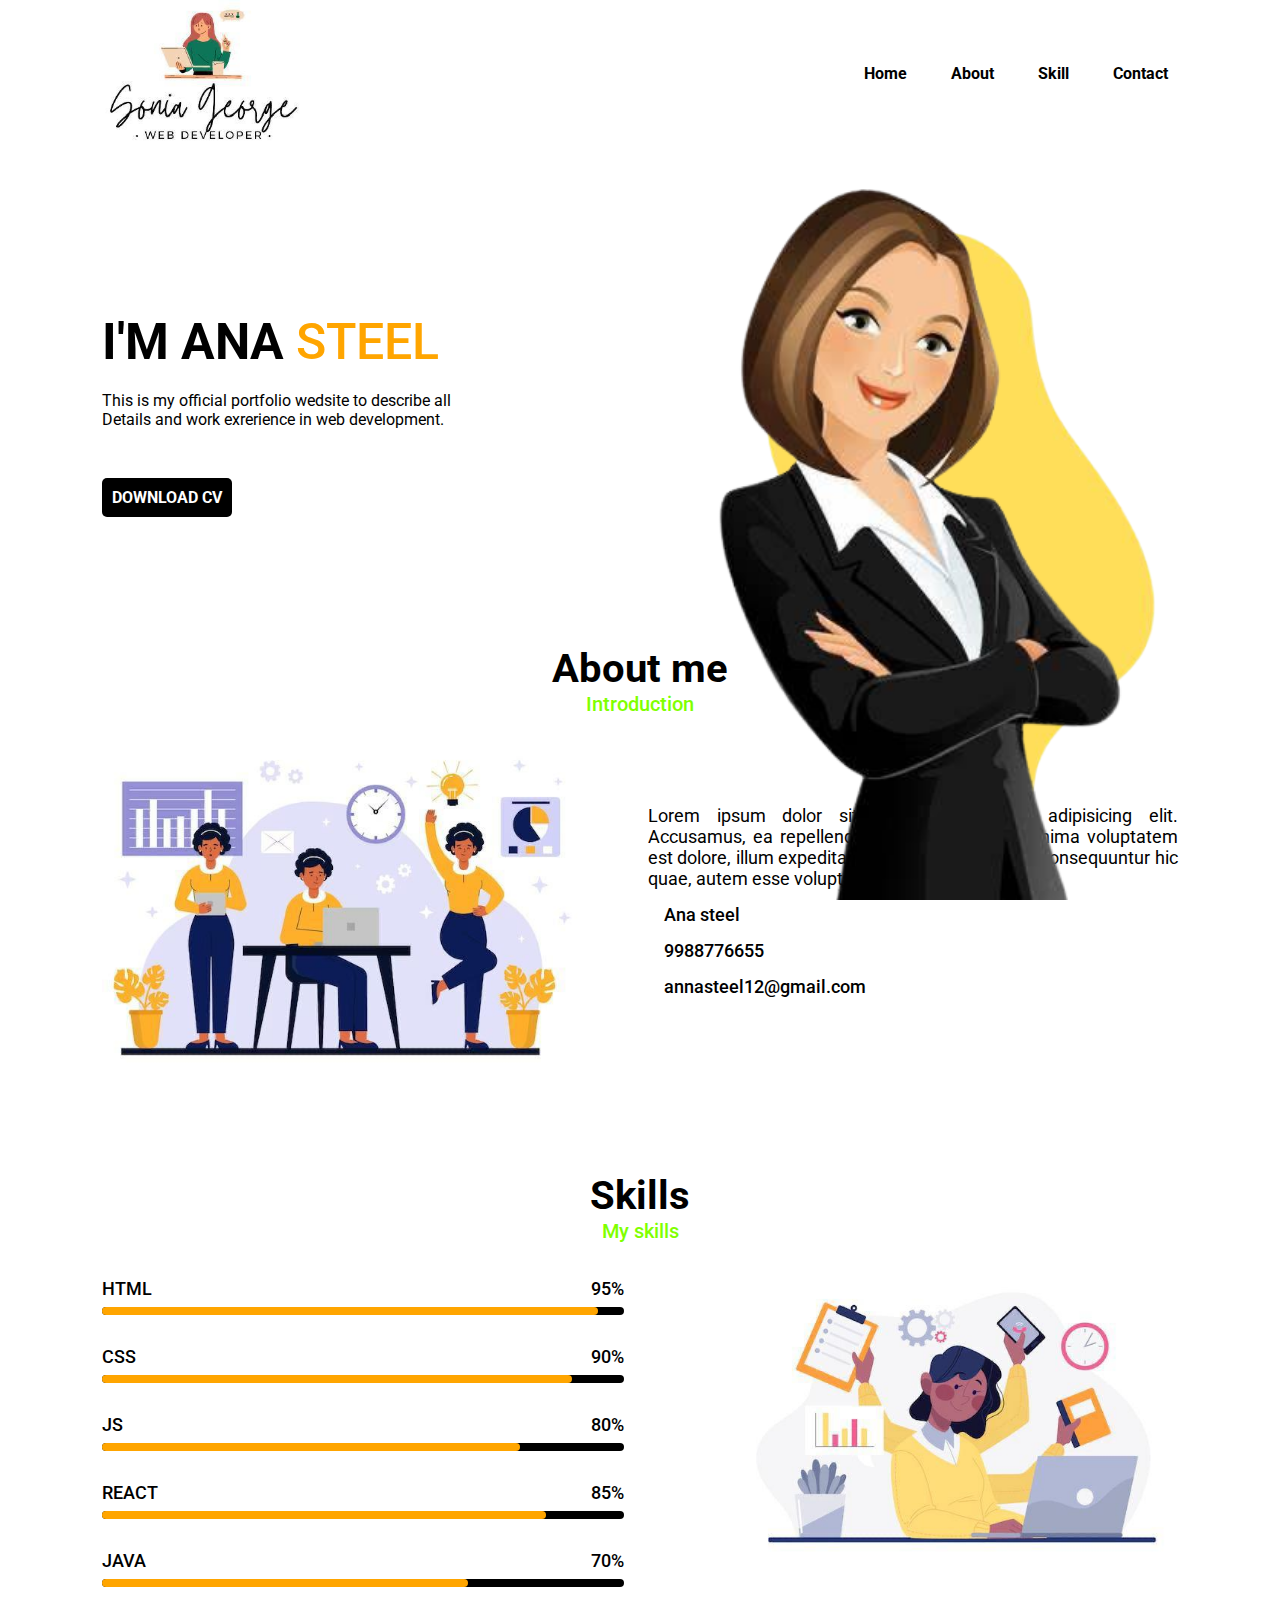
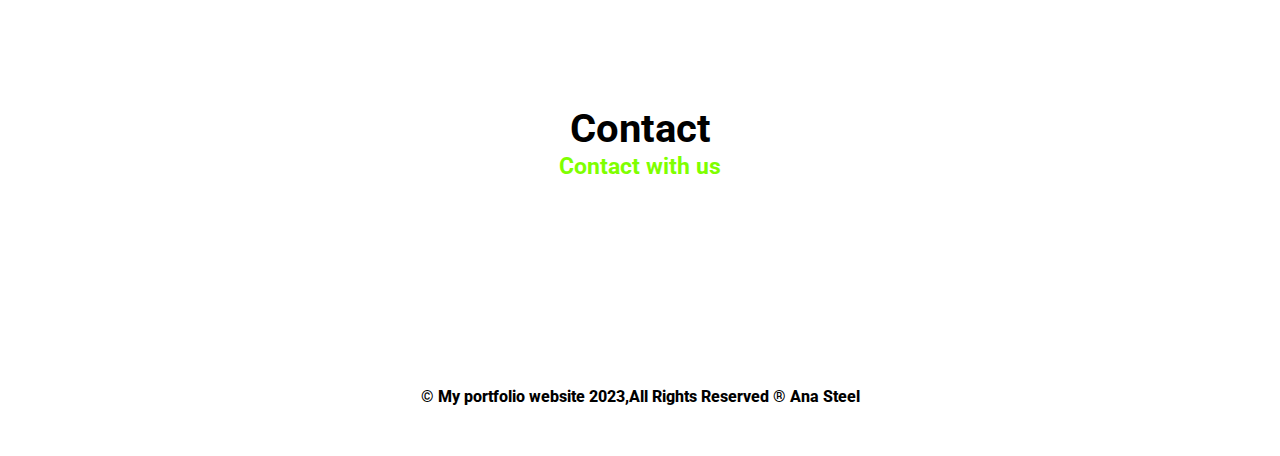
<file: index.html>
<!DOCTYPE html>
<html lang="en">
<head>
    <meta charset="UTF-8">
    <meta name="viewport" content="width=device-width, initial-scale=1.0">
    <title>portfolio</title>
    <link rel="stylesheet" href="style.css">
    <!-- font -->
    <link rel="preconnect" href="https://fonts.googleapis.com">
<link rel="preconnect" href="https://fonts.gstatic.com" crossorigin>
<link href="https://fonts.googleapis.com/css2?family=Mooli&family=Roboto:wght@500&display=swap" rel="stylesheet">
<!-- font awsome -->
<link rel="stylesheet" href="https://cdnjs.cloudflare.com/ajax/libs/font-awesome/6.4.2/css/all.min.css" integrity="sha512-z3gLpd7yknf1YoNbCzqRKc4qyor8gaKU1qmn+CShxbuBusANI9QpRohGBreCFkKxLhei6S9CQXFEbbKuqLg0DA==" crossorigin="anonymous" referrerpolicy="no-referrer" />
</head>
<body>
    <div id="container" class="container">
        <!-- navbar -->
        <nav>
            <img class="logo" src="./emplm.jpg" alt="logo">
            <ul>
                <li class="list-item"><a class="links" href="#home">Home</a></li>
                <li class="list-item"><a class="links" href="#about">About</a></li>
                <li class="list-item"><a class="links"href="#skill">Skill</a></li>
                <li class="list-item"><a class="links"href="#contact">Contact</a></li>
            </ul>
        </nav>
        <!-- home -->
    <section id="home">
           <div class="title">
            <h1 id="username">I'M ANA <span id="lname">STEEL</span> </h1>
            <P>This is my official portfolio wedsite to describe all
                <br>
                Details and work exrerience in web development.
            </P>
            <br>
           <a id="download" href="./CV.pdf">DOWNLOAD CV</a>
        </div>
    <div class="images">
         <img class="shape" src="./remvd img2.png" alt="shape">
        <img class="girl" src="./remvd img.png" alt="girl">
        <!-- <img class="girl" src="./remvd img.png" alt="girl"> -->


            </div>
        </section>
<!-- about -->
  <section id="about">
   <div class="about-head">
    <h2 class="mainhead">About me</h2>
    <span class="subhead">Introduction</span>
   </div>
   <div class="about-content">
    <div class="about-img">
        <img src="./peep.jpg" alt="about">
    </div>
    <div class="about-details">
        <p>Lorem ipsum dolor sit, amet consectetur adipisicing elit. Accusamus, ea repellendus sed doloremque minima voluptatem est dolore, illum expedita neque consectetur. Qui consequuntur hic quae, autem esse voluptate. Cumque, alias.</p>
     <div class="Informations">
      <div class="info-box">
        <i class="fa-solid fa-user"></i>
        <span>Ana steel</span>
      </div>
        <div class="info-box">
            <i class="fa-solid fa-phone"></i>
                      <span>9988776655</span>
        </div>
            <div class="info-box">
                <i class="fa-solid fa-envelope"></i>           
                  <span>annasteel12@gmail.com</span>
            </div>
     </div>
    </div>
   </div>
  </section>

  <!-- skills -->
  <section id="skill">
    <div class="about-head">
        <h2 class="mainhead">Skills</h2>
        <span class="subhead">My skills</span>
     </div>
     <div class="skill-container">
        <div class="progress-bars">
       
            <!-- bar1 -->
            <div class="bar">
                <h3>HTML</h3>
                <span>95%</span>
                <div class="base-bar"></div>
                <div class="base-bar html-bar"></div>
            </div>
            <!-- bar2 -->
            <div class="bar">
                <h3>CSS</h3>
                <span>90%</span>
                <div class="base-bar"></div>
                <div class="base-bar css-bar"></div>
            </div>
            <!-- bar3-->
            <div class="bar">
                <h3>JS</h3>
                <span>80%</span>
                <div class="base-bar"></div>
                <div class="base-bar js-bar"></div>
            </div>
             <!-- bar4 -->
            <div class="bar">
                <h3>REACT</h3>
                <span>85%</span>
                <div class="base-bar"></div>
                <div class="base-bar react-bar"></div>
            </div>
            <!-- bar5 -->
            <div class="bar">
                <h3>JAVA</h3>
                <span>70%</span>
                <div class="base-bar"></div>
                <div class="base-bar java-bar"></div>
            </div>

        </div>
            <div class="skill-img">
            <img src="./snp.jpg" alt="skill">
             </div>
            </div>
  </section>
  <!-- contact -->
  <section id="contact">
<div class="about-head">
    <h2 class="mainhead">Contact</h2>
     <span class="subhead">
        <h3>Contact with us</h3>
     </span>
</div>
<!-- icons -->
<div class="icon-collection">
    <div class="icon">
        <a href="" target="_blank"><i class="fa-brands fa-linkedin-in brand"></i></a>
    </div>
    <div class="icon">
        <a href="" target="_blank"><i class="fa-brands fa-github brand"></i></a>
    </div>
    <div class="icon">
        <a href="" target="_blank"><i class="fa-brands fa-twitter brand"></i></a>
    </div>
    <div class="icon">
        <a href="" target="_blank"><i class="fa-brands fa-facebook brand"></i></a>
    </div>
    <div class="icon">
        <a href="" target="_blank"><i class="fa-brands fa-instagram brand"></i></a>
    </div>
    <div class="icon">
        <a href="" target="_blank"><i class="fa-regular fa-envelope brand"></i></a>
    </div>

</div>
  </section>
  <!-- footer -->
  <footer>
    <p>&copy; My portfolio website 2023,All Rights Reserved &reg; Ana Steel</p>
    <div class="up-arrow icon">
        <a href="#container"> <i class="fa-solid fa-arrow-up"></i></a>
    </div>
  </footer>
</body>
</html>
</file>
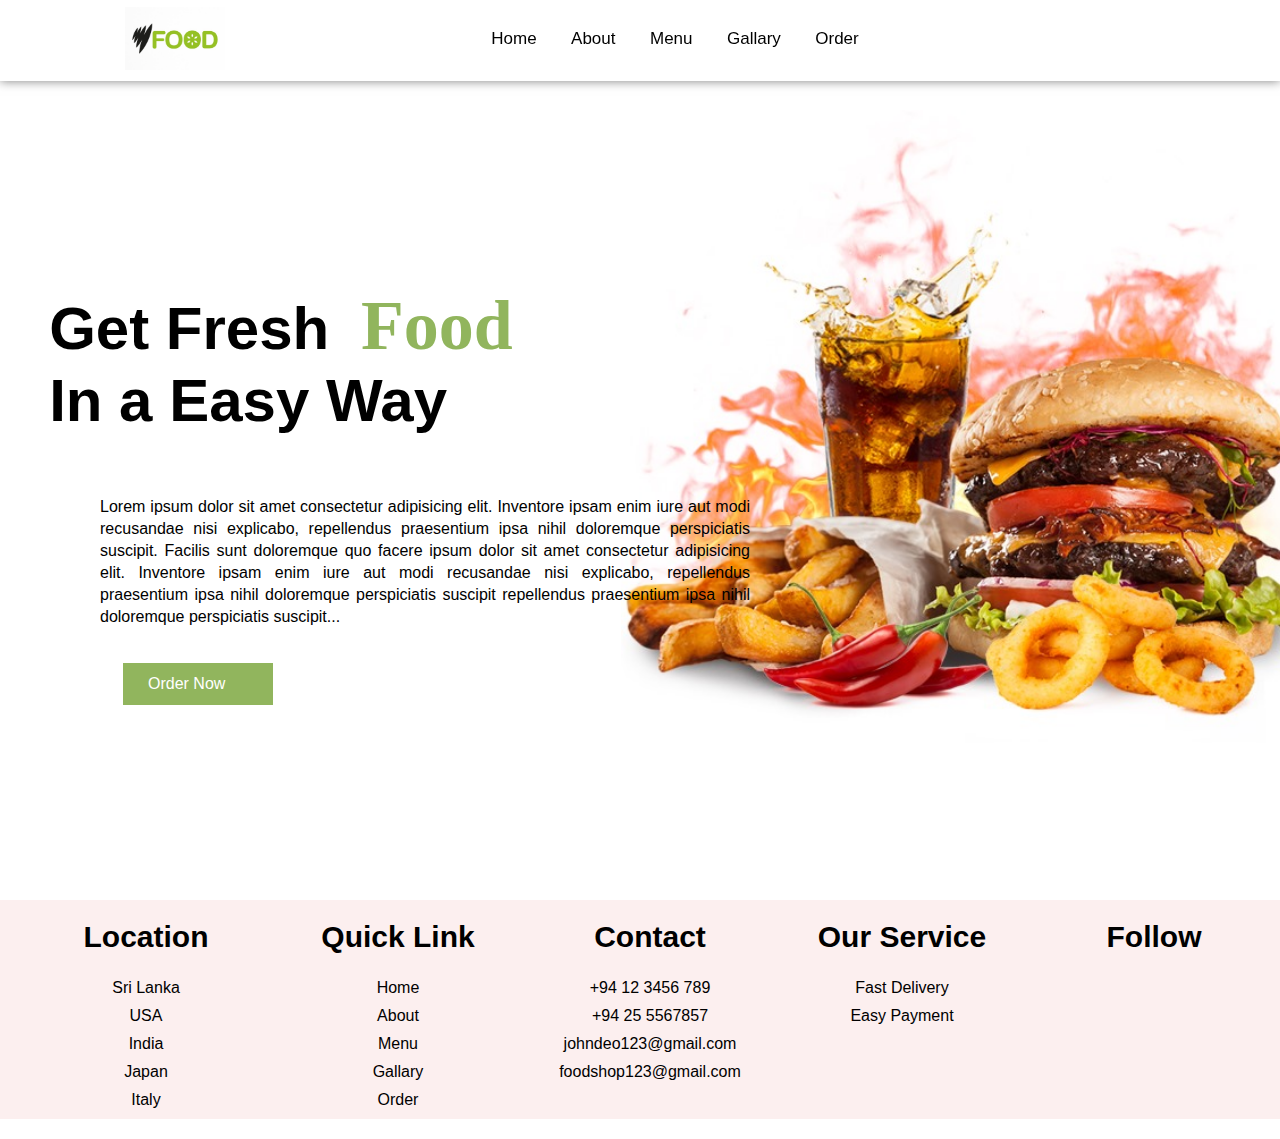
<file: ASMNT.HTML>
<!DOCTYPE html>
<html lang="en">
<head>
    <meta charset="UTF-8">
    <meta name="viewport" content="width=, initial-scale=1.0">
    <title>foodwebsite</title>
     <!-- google font -->
     <link rel="preconnect" href="https://fonts.googleapis.com">
     <link rel="preconnect" href="https://fonts.gstatic.com" crossorigin>
     <link href="https://fonts.googleapis.com/css2?family=Karla:ital@1&family=Mooli&family=Roboto+Slab&family=Roboto:wght@500&display=swap" rel="stylesheet">
       <!-- font awesom -->
       <link rel="stylesheet" href="https://cdnjs.cloudflare.com/ajax/libs/font-awesome/6.4.2/css/all.min.css" integrity="sha512-z3gLpd7yknf1YoNbCzqRKc4qyor8gaKU1qmn+CShxbuBusANI9QpRohGBreCFkKxLhei6S9CQXFEbbKuqLg0DA==" crossorigin="anonymous" referrerpolicy="no-referrer" />
       <link rel="stylesheet" href="./ASMNT.CSS"></link>
    </head>
    <body>
     <section id="Home">
        <nav>
            <div class="logo">
                <img src="./foodlogo.jpg" alt="">
            </div>

            <ul>
                <li><a href="#Home">Home</a></li>
                <li><a href="#About">About</a></li>
                <li><a href="#Menu">Menu</a></li>
                <li><a href="#Gallary">Gallary</a></li>
               
                <li><a href="#Order">Order</a></li>

            </ul>
              <div class="icon">
                <i class="fa-solid fa-magnifying-glass"></i>
                <i class="fa-solid fa-heart"></i>
                <i class="fa-solid fa-cart-shopping"></i>
              </div>

        </nav>
        <div class="main">
           <div class="men_text">
            <h1>Get Fresh <span>Food</span><br>In a Easy Way</h1>
           </div>
           <div class="main_image">
            <img src="./food .jpg" alt="">
           </div>
        </div>
        <p>
            Lorem ipsum dolor sit amet consectetur adipisicing elit. Inventore ipsam enim iure aut modi recusandae nisi explicabo, repellendus praesentium ipsa nihil doloremque perspiciatis suscipit. 
            Facilis sunt doloremque quo facere ipsum dolor sit amet consectetur adipisicing elit. Inventore ipsam enim iure aut modi recusandae nisi explicabo, repellendus praesentium ipsa nihil doloremque 
            perspiciatis suscipit repellendus praesentium ipsa nihil doloremque perspiciatis suscipit...
        </p>
        <div class="main_btn">
            <a href="#">Order Now</a>
            <i class="fa-solid fa-angle-right"></i>
        </div>
    </section>


    <!-- footer -->
    <footer>
        <div class="footer_main">
    
            <div class="footer_tag">
                <h2>Location</h2>
                <p>Sri Lanka</p>
                <p>USA</p>
                <p>India</p>
                <p>Japan</p>
                <p>Italy</p>
            </div>
    
           
            <div class="footer_tag">
                <h2>Quick Link</h2>
                <p>Home</p>
                <p>About</p>
                <p>Menu</p>
                <p>Gallary</p>
                <p>Order</p>
            </div>
    
            
            <div class="footer_tag">
                <h2>Contact</h2>
                <p>+94 12 3456 789</p>
                <p>+94 25 5567857</p>
                <p>johndeo123@gmail.com</p>
                <p>foodshop123@gmail.com</p>
            </div>
    
            
            <div class="footer_tag">
                <h2>Our Service</h2>
                <p>Fast Delivery</p>
                <p>Easy Payment</p>
            </div>
    
            
            <div class="footer_tag">
                <h2>Follow</h2>
                <i class="fa-brands fa-facebook"></i>
                <i class="fa-brands fa-instagram"></i>
                <i class="fa-brands fa-twitter"></i>
            </div>
        </div>
    </footer>
    
    
</body>
</html>
</file>
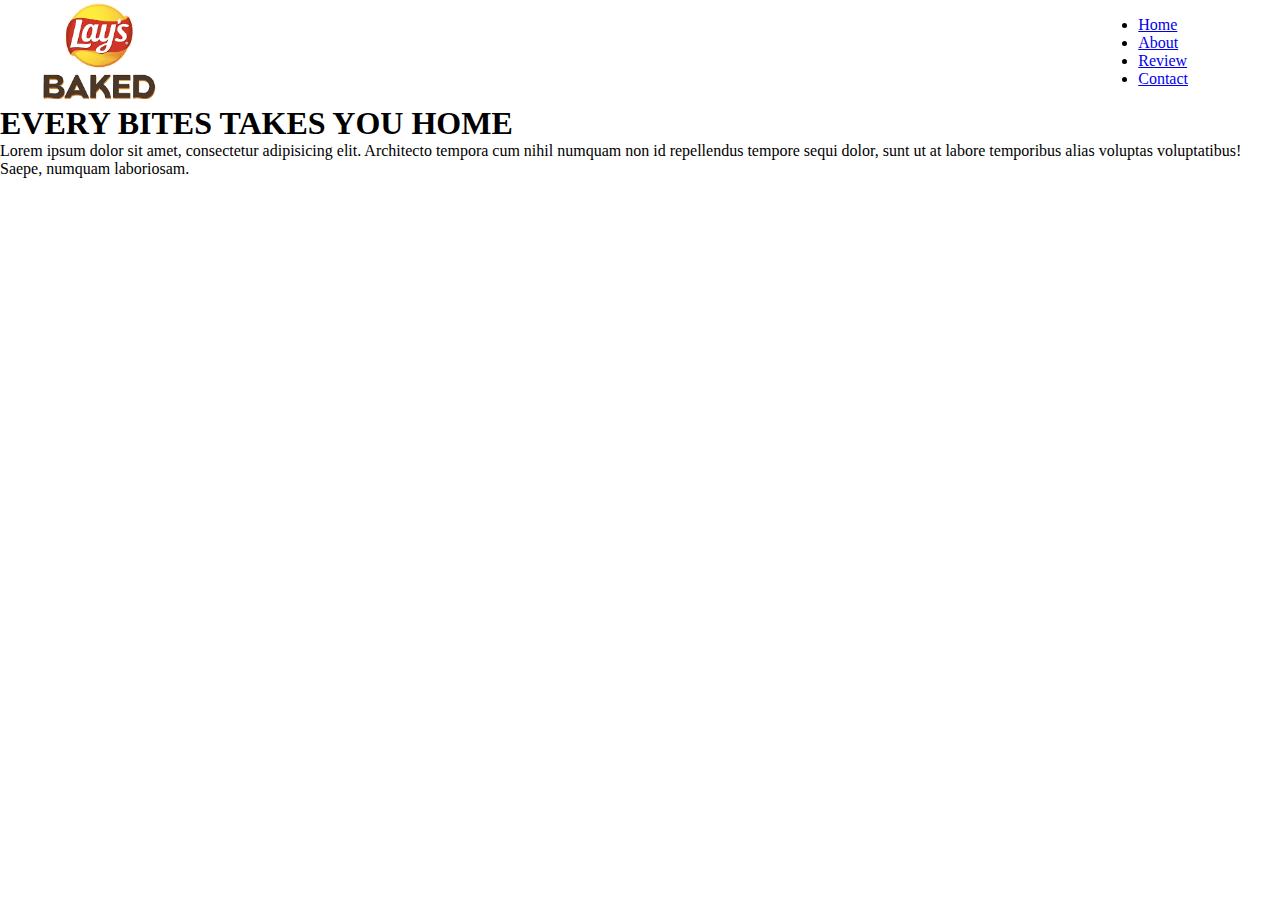
<file: assigmnt1.html>
<!DOCTYPE html>
<html lang="en">
<head>
    <meta charset="UTF-8">
    <meta name="viewport" content="width=device-width, initial-scale=1.0">
    <title>website</title>
    <!-- google font -->
    <link rel="preconnect" href="https://fonts.googleapis.com">
<link rel="preconnect" href="https://fonts.gstatic.com" crossorigin>
<link href="https://fonts.googleapis.com/css2?family=Karla:ital@1&family=Mooli&family=Roboto+Slab&family=Roboto:wght@500&display=swap" rel="stylesheet">
  <!-- font awesom -->
  <link rel="stylesheet" href="https://cdnjs.cloudflare.com/ajax/libs/font-awesome/6.4.2/css/all.min.css" integrity="sha512-z3gLpd7yknf1YoNbCzqRKc4qyor8gaKU1qmn+CShxbuBusANI9QpRohGBreCFkKxLhei6S9CQXFEbbKuqLg0DA==" crossorigin="anonymous" referrerpolicy="no-referrer" />

    <link rel="stylesheet" href="./assigmnt1.css">
</head>
<body>
    
        <div id="container" class="container">
            <!-- navbar -->
            <nav>
                <img class="logo" src="./LAYS2.png" alt="logo">
                <ul>
                    <li class="list-item"><a class="links" href="#home">Home</a></li>
                    <li class="list-item"><a class="links" href="#about">About</a></li>
                    <li class="list-item"><a class="links"href="#review">Review</a></li>
                    <li class="list-item"><a class="links"href="#contact">Contact</a></li>
                </ul>
            </nav>
            <!-- home -->
        <section id="home">
               <div class="title">
                <h1 id="username">EVERY BITES TAKES  <span id="lname">YOU HOME</span> </h1>
                <P>Lorem ipsum dolor sit amet, consectetur adipisicing elit. Architecto tempora cum nihil numquam non id repellendus tempore sequi dolor, sunt ut at labore temporibus alias voluptas voluptatibus! Saepe, numquam laboriosam.
                </P>
                <br>
            </div>
    
</body>
</html>
</file>
<file: style.css>
*{
    margin: 0px;
    padding: opx;
    font-family: 'Roboto', sans-serif;
}
.container{
    width: 100%;
    height: 100vh;
    position: relative;
}
nav{
    display: flex;
    justify-content: space-between;
    width: 85%;
    align-items: center;
    margin-left: 100px;
}
.logo{
    width: 200px;
}
.list-item{
    display: inline;
    list-style: none;
    margin: 10px 20px;
}
.links{
    text-decoration: none;
    font-weight: bold;
    color: black;
}
.links:hover{
    color: brown;
}
.title{
    margin: 13% 0px 0px 8%; 
}
#username{
    font-size: 50px;
    margin-bottom: 20px;
}
#lname{
    color: orange;
    font-size: 50px;
}
#user-details{
    line-height: 20px;
}
#download{
    text-decoration: none;
    background-color: black;
    color: white;
    padding: 10px;
    border-radius: 5px;
    margin-top: 30px;
    display: inline-block;
    font-weight: bold;
}
.images{
   width: 45%;
   height: 80%;
   position: absolute;
   right: 30px;
   bottom: 0;
}
.images>img{
    height: 100%;
    position: absolute;
    bottom: 0;
    left: 50%;
    transform: translateX(-50%) ;
    transition: bottom 1s,left 1s;

}
.images:hover .shape{
    bottom: 80px;
}
.images:hover .girl{
    left: 40%;
}
#about{
    margin: 10% 8% 0px 8%;
}
.about-head{
    text-align: center;
}
.mainhead{
    font-size: 40px;
}
.subhead{
    font-size: 20px;
    color: chartreuse;
}
.about-content{
    display: grid;
    /* grid-template-columns: auto auto; */
    grid-template-columns: repeat(2,1fr);
    gap: 1rem;
    margin-top: 2rem;
    align-items: center;
}
.about-img>img{
    width: 90%;
}
.about-details{
    font-size: 18px;
    text-align: justify;
}
.Informations{
    margin-top: 1rem;
}
.info-box{
    display: flex;
    align-items: center;
    margin-bottom: 1rem;
}
.info-box>span{
    margin-left: 1rem;
}
#skill{
    margin: 8% 8% 0% 8%;
}
.skill-container{
    display: grid;
    grid-template-columns: repeat(2,1fr);
    gap: 2rem;
    margin-top: 20px;
}
.skill-img>img{
    width: 90%;
    padding-left: 4rem;
    object-position: center;
}
.bar{
   display: flex;
   justify-content: space-between;
   align-items: center;
   padding: 1rem 0px;
   margin-bottom: 1rem;
   position: relative;
}
.bar h3,span{
    font-size: 1.1rem;
    font-weight: 500;
}
.base-bar{
    width: 100%;
    height: 0.5rem;
    background-color: black;
    border-radius: 0.5rem;
    position: absolute;
    bottom: 0%;
}
.html-bar{
   width: 95%;
   background-color: orange;   
}
.css-bar{
    width: 90%;
    background-color: orange;
}
.js-bar{
    width: 80%;
    background-color: orange;
}
.react-bar{
    width: 85%;
    background-color: orange;
}
.java-bar{
    width: 70%;
    background-color: orange;
}
#contact{
    margin: 8%;
}
.icon-collection{
    margin-top: 5%;
    display: flex;
    justify-content: center;
    align-items: center;
}
.icon{
    width: 50px;
    height: 50px;
    border-radius: 50%;
    display: flex;
    justify-content: center;
    align-items: center;
    margin: 0px 10px;
}
.brand{
    font-size: 30px;
    color: black;
}
.icon:hover{
    background-image: linear-gradient(to bottom right,orange,yellow,brown);
}
.brand:hover{
    color: white;
    animation: shake 0.25s;
}
@keyframes shake{
    10%{
        transform: rotate(15deg);
    }
    20%{
        transform: rotate(-15deg);
    }
    30%{
        transform: rotate(15deg);
    }
    40%{
        transform: rotate(-15deg);
    }
    50%{
        transform: rotate(15deg);
    }
    60%{
        transform: rotate(-15deg);
    }
}
html{
    scroll-behavior: smooth;
}
footer>p{
    text-align: center;
    font-weight: 800;
}
.up-arrow{
    float: right;
    margin: -30px 30px 30px 0px;
}

::-webkit-scrollbar{
    width: 10px;
    border-radius: 10px;
}
::-webkit-scrollbar-track{
    border-radius: 10px;
    background: rgb(125, 124, 124);
}
::-webkit-scrollbar-thumb{
    border-radius: 10px;
    background: orange;
}
</file>
<file: ASMNT.CSS>
*{
    margin: 0px;
    padding: 0px;
    box-sizing: border-box;
    font-family: sans-serif;
 }

 html{
   scroll-behavior: smooth;
 }
 
section{
   width: 100%;
   height: 100vh;
}
section nav{
   display: flex;
   justify-content: space-around;
   align-items: center;
   position: fixed;
   right: 0;
   left: 0;
   background: white;
   box-shadow: 0 0 10px rgb(0,0,0,0.5);
   z-index: 1000;
} 
section nav .logo img{
   width: 100px;
   cursor: pointer;
   margin: 7px 0;
}
section nav ul{
list-style: none;
}
section nav ul li{
  display: inline-block;
  margin: 0 15px;
}
section nav ul li a{
  text-decoration: solid;
  color: black;
  font-weight: 500;
  font-size: 17px;
  transition: 0.1s;
}
section nav ul li a:after{
   content: '';
   width: 0;
   height: 2px;
   background: rgb(100, 166, 0);
   display: block;
   transition: 0.2s linear;
}
section nav ul li a:hover:after{
   width: 100%;
}
section nav ul li a:hover{
   color: rgb(100, 166, 1);
}
section nav .icon i{
 font-size: 18px;
 color: black;
 margin: 0 5px;
 cursor: pointer;transition: 0.3s;
}
section nav .icon i:hover{
   color: rgb(100, 166, 0);
}
section .main{
   display: flex;
   align-items: center;
   justify-content: space-around;
   position: relative;
   top: 110px;
}
section .main .men_text h1{
   font-size: 60px;
   position: relative;
   top: -90px;
   left: 20px;
}
section .main .men_text h1 span{
   margin-left: 15px;
   color: rgb(145, 181, 93);
   font-family:cursive;
   font-size: 70px;
}
section .main .main_image img{
   width: 700px;
   position: relative;
   left: 70px;
}
section p{
   width: 650px;
   text-align: justify;
   position:relative;
   left: 100px;
   bottom: 185px;
   line-height: 22px;
  
}
section .main_btn{
   background: rgb(145, 181, 93);
   position: relative;
   left: 123px;
   bottom: 150px;
   width: 150px;
   cursor: pointer;
   padding: 12px 25px;
}
section .main_btn a{
   color: white;
   margin-right: 5px;
   text-decoration: none;
}
section .main_btn i{
   color: white;
   transition: 0.3s;
}
section .main_btn:hover i{
   transform: translateX(7px);
}
/* footer */
footer{
    width: 100%;
    padding: 20px 0px 0px 20px;
    margin-bottom: 20px;
    background: rgb(252, 239, 239);
 }
 footer .footer_main{
    display: grid;
    grid-template-columns: 1fr 1fr 1fr 1fr 1fr;
 }
 footer .footer_main .footer_tag{
    text-align: center;
 
 }
 footer .footer_main .footer_tag h2{
    color: black;
    margin-bottom: 25px;
    font-size: 30px;
 }
 footer .footer_main .footer_tag  p{
    margin: 10px 0;
 }
 footer .footer_main .footer_tag   i{
    margin: 0 5px;
    cursor: pointer;
 }
 footer .footer_main .footer_tag i:hover{
    color: rgb(145, 181, 93);
    
 }
 footer .end{
    display: flex;
    align-items: center;
    justify-content: center;
    padding: 15px;
 }
</file>
<file: assigmnt1.css>
*{
    margin: 0px;
    padding: opx;
    font-family:Cambria, Cochin, Georgia, Times, 'Times New Roman', serif;
}
.container{
    width: 100%;
    height: 100vh;
    position: relative;
}
nav{
    display: flex;
    justify-content: space-between;
    width: 85%;
    align-items: center;
    margin-left: 100px;
}
.logo{
    width: 200px;
    margin-left: -100PX;
}
</file>
